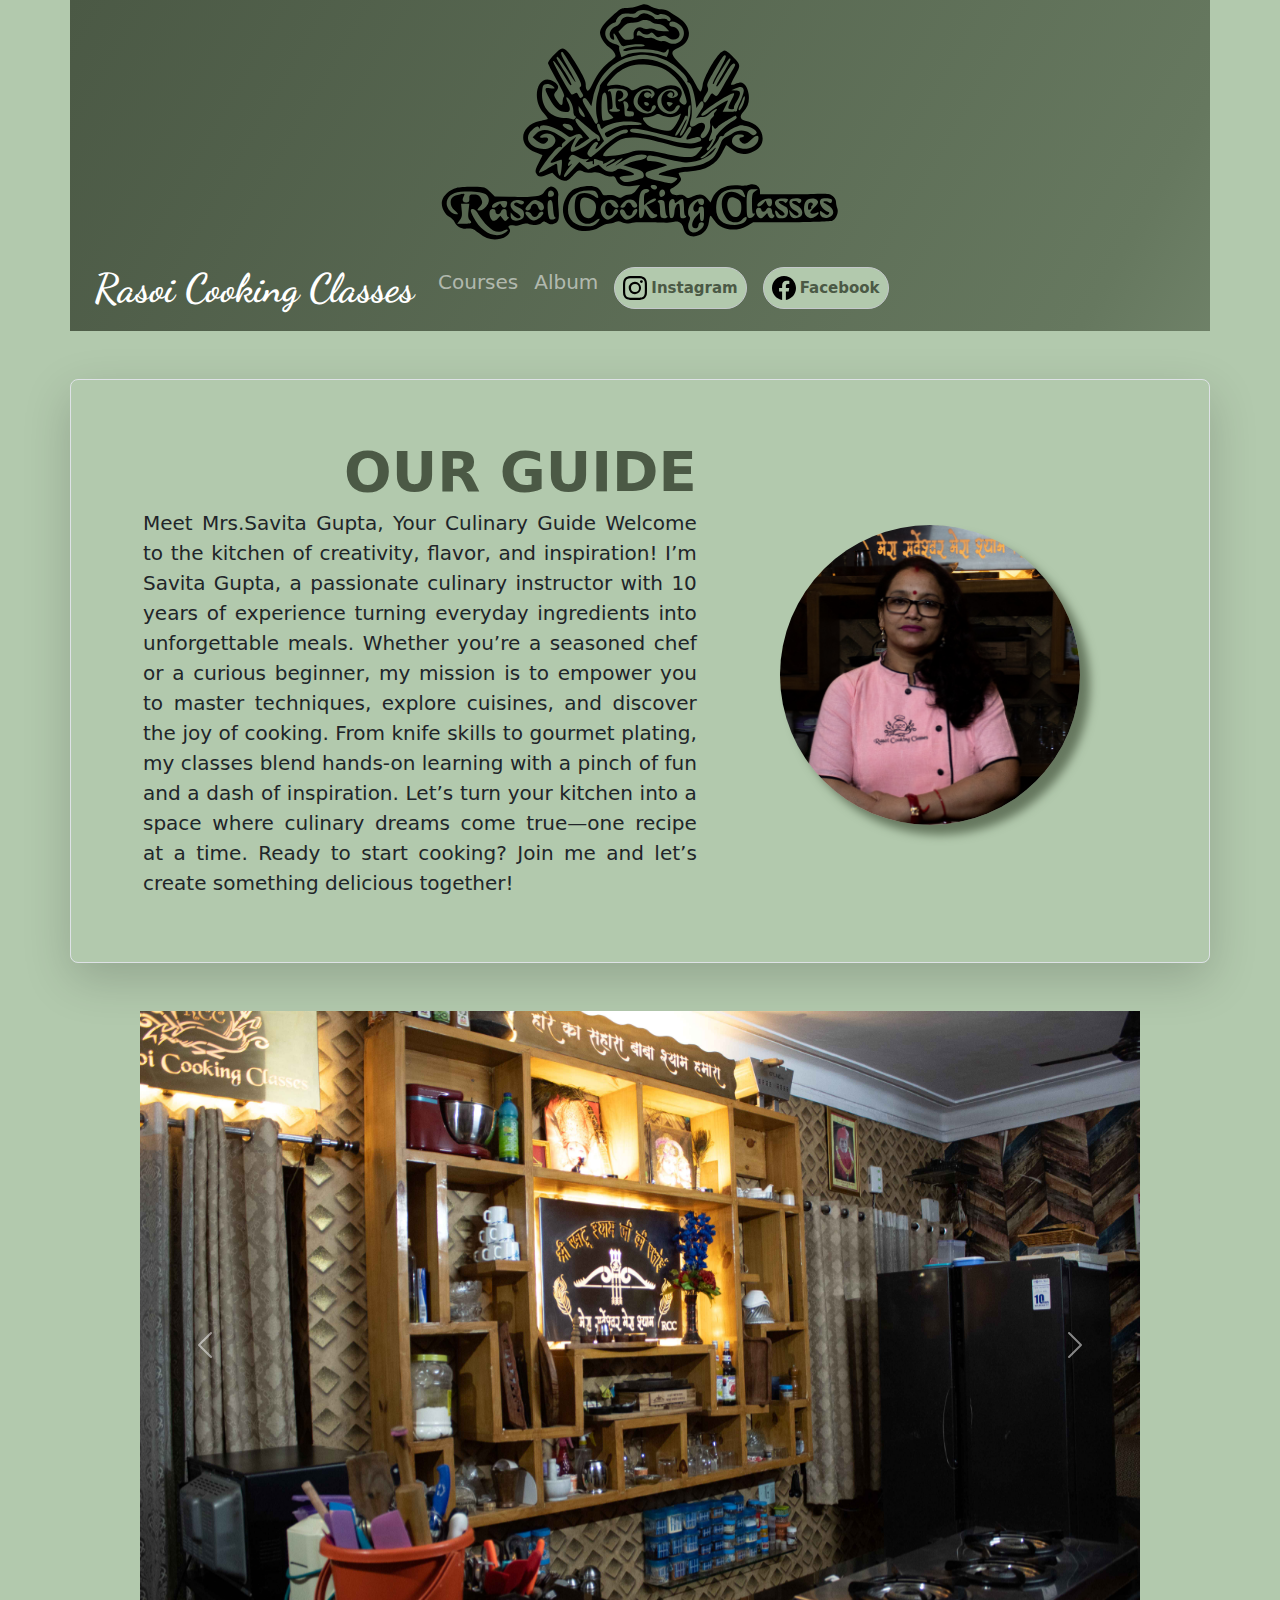
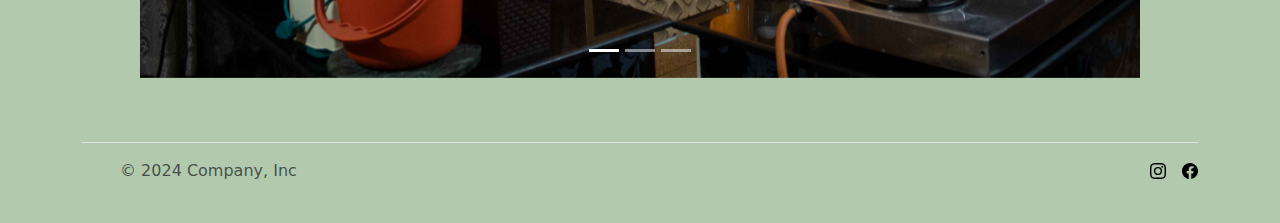
<file: index.html>
<!DOCTYPE html>
<html lang="en">
    <head>
        <meta charset="UTF-8">
        <title>RCC</title>
        <link href="https://cdn.jsdelivr.net/npm/bootstrap@5.3.3/dist/css/bootstrap.min.css" rel="stylesheet" integrity="sha384-QWTKZyjpPEjISv5WaRU9OFeRpok6YctnYmDr5pNlyT2bRjXh0JMhjY6hW+ALEwIH" crossorigin="anonymous">
        <link rel="preconnect" href="https://fonts.googleapis.com">
        <link rel="preconnect" href="https://fonts.gstatic.com" crossorigin>
        <link href="https://fonts.googleapis.com/css2?family=Dancing+Script&family=Merriweather:ital,wght@0,300;0,400;0,700;0,900;1,300;1,400;1,700;1,900&family=Pacifico&display=swap" rel="stylesheet">
        <link rel="stylesheet" href="./style.css">
    </head>
    <body>
        <div class="section1 container gradient-background">
            <div>
                <img class="logo" src="./rccsvg.svg"></img>
            </div>
            <nav class="navbar navbar-expand-lg navbar-dark" aria-label="Third navbar example">
                <div class="container-fluid">
                  <a class="navbar-brand brand" href="./index.html">Rasoi Cooking Classes</a>
                  <button class="navbar-toggler" type="button" data-bs-toggle="collapse" data-bs-target="#navbarsExample03" aria-controls="navbarsExample03" aria-expanded="false" aria-label="Toggle navigation">
                    <span class="navbar-toggler-icon"></span>
                  </button>
            
                  <div class="collapse navbar-collapse" id="navbarsExample03">
                    <ul class="navbar-nav me-auto mb-2 mb-sm-0">
                      <li class="nav-item">
                        <a class="nav-link" href="https://harshg17.github.io/html-rcc/">Courses</a>
                      </li>
                      <li class="nav-item">
                        <a class="nav-link" href="#">Album</a>
                      </li>
                      <li class="nav-item">
                        <a class="nav-link" target="_blank" href="https://www.instagram.com/rcc_bhopal/"><span class="badge d-flex align-items-center p-2 pe-2 border border-secondary-subtle rounded-pill social">
                          <img class="me-1" width="24" height="24" src="./instagram.svg" alt="">Instagram
                        </span></a>
                      </li>
                      <li class="nav-item">
                        <a class="nav-link" target="_blank" href="https://www.facebook.com/rcc31bpl"><span class="badge d-flex align-items-center p-2 pe-2 border border-secondary-subtle rounded-pill social">
                          <img class="me-1" width="24" height="24" src="./facebook.svg" alt="">Facebook
                        </span></a>
                      </li>
                    </ul>
                  </div>
                </div>
              </nav>
        </div>

        <div class="section2">
            <div class="container my-5">
                <div class="row p-4 pb-0 pe-lg-0 pt-lg-5 align-items-center rounded-3 border shadow-lg">
                  <div class="col-lg-7 p-3 p-lg-5 pt-lg-3">
                    <h1 class="display-4 fw-bold lh-1">OUR GUIDE</h1>
                    <p class="lead">Meet Mrs.Savita Gupta,
                      Your Culinary Guide
                      Welcome to the kitchen of creativity, flavor, and inspiration! I’m Savita Gupta, a passionate culinary instructor with 10 years of experience turning everyday ingredients into unforgettable meals. Whether you’re a seasoned chef or a curious beginner, my mission is to empower you to master techniques, explore cuisines, and discover the joy of cooking.
                      From knife skills to gourmet plating, my classes blend hands-on learning with a pinch of fun and a dash of inspiration. Let’s turn your kitchen into a space where culinary dreams come true—one recipe at a time.
                      Ready to start cooking? Join me and let’s create something delicious together!</p>
                  </div>
                  <div class="col-lg-4 chefimg">
                      <img class="" src="./pics/chef.jpg" alt="" width="300px">
                  </div>
                </div>
              </div>
        </div>

        <div class="section3">
          <div id="carouselExampleIndicators" class="container carousel slide">
            <div class="carousel-indicators">
              <button type="button" data-bs-target="#carouselExampleIndicators" data-bs-slide-to="0" class="active" aria-current="true" aria-label="Slide 1"></button>
              <button type="button" data-bs-target="#carouselExampleIndicators" data-bs-slide-to="1" aria-label="Slide 2"></button>
              <button type="button" data-bs-target="#carouselExampleIndicators" data-bs-slide-to="2" aria-label="Slide 3"></button>
            </div>
            <div class="carousel-inner">
              <div class="carousel-item active">
                <img src="./pics/c1.jpg" class="d-block w-100" alt="...">
              </div>
              <div class="carousel-item">
                <img src="./pics/c2.jpg" class="d-block w-100" alt="...">
              </div>
              <div class="carousel-item">
                <img src="./pics/c3.jpg" class="d-block w-100" alt="...">
              </div>
            </div>
            <button class="carousel-control-prev" type="button" data-bs-target="#carouselExampleIndicators" data-bs-slide="prev">
              <span class="carousel-control-prev-icon" aria-hidden="true"></span>
              <span class="visually-hidden">Previous</span>
            </button>
            <button class="carousel-control-next" type="button" data-bs-target="#carouselExampleIndicators" data-bs-slide="next">
              <span class="carousel-control-next-icon" aria-hidden="true"></span>
              <span class="visually-hidden">Next</span>
            </button>
          </div>
        </div>
        
        <div class="section4">
          <div class="container">
            <footer class="d-flex flex-wrap justify-content-between align-items-center py-3 my-4 border-top">
              <div class="col-md-4 d-flex align-items-center">
                <a href="/" class="mb-3 me-2 mb-md-0 text-body-secondary text-decoration-none lh-1">
                  <svg class="bi" width="30" height="24"><use xlink:href="#bootstrap"></use></svg>
                </a>
                <span class="mb-3 mb-md-0 text-body-secondary">© 2024 Company, Inc</span>
              </div>
          
              <ul class="nav col-md-4 justify-content-end list-unstyled d-flex">
                <li class="ms-3"><a class="text-body-secondary" target="_blank" href="https://www.instagram.com/rcc_bhopal/"><img src="./instagram.svg"></a></li>
                <li class="ms-3"><a class="text-body-secondary" target="_blank" href="https://www.facebook.com/rcc31bpl"><img src="./facebook.svg"></a></li>
              </ul>
            </footer>
          </div>
        </div>
        
        <script src="https://cdn.jsdelivr.net/npm/bootstrap@5.3.3/dist/js/bootstrap.bundle.min.js" integrity="sha384-YvpcrYf0tY3lHB60NNkmXc5s9fDVZLESaAA55NDzOxhy9GkcIdslK1eN7N6jIeHz" crossorigin="anonymous"></script>
    </body>
</html>
</file>
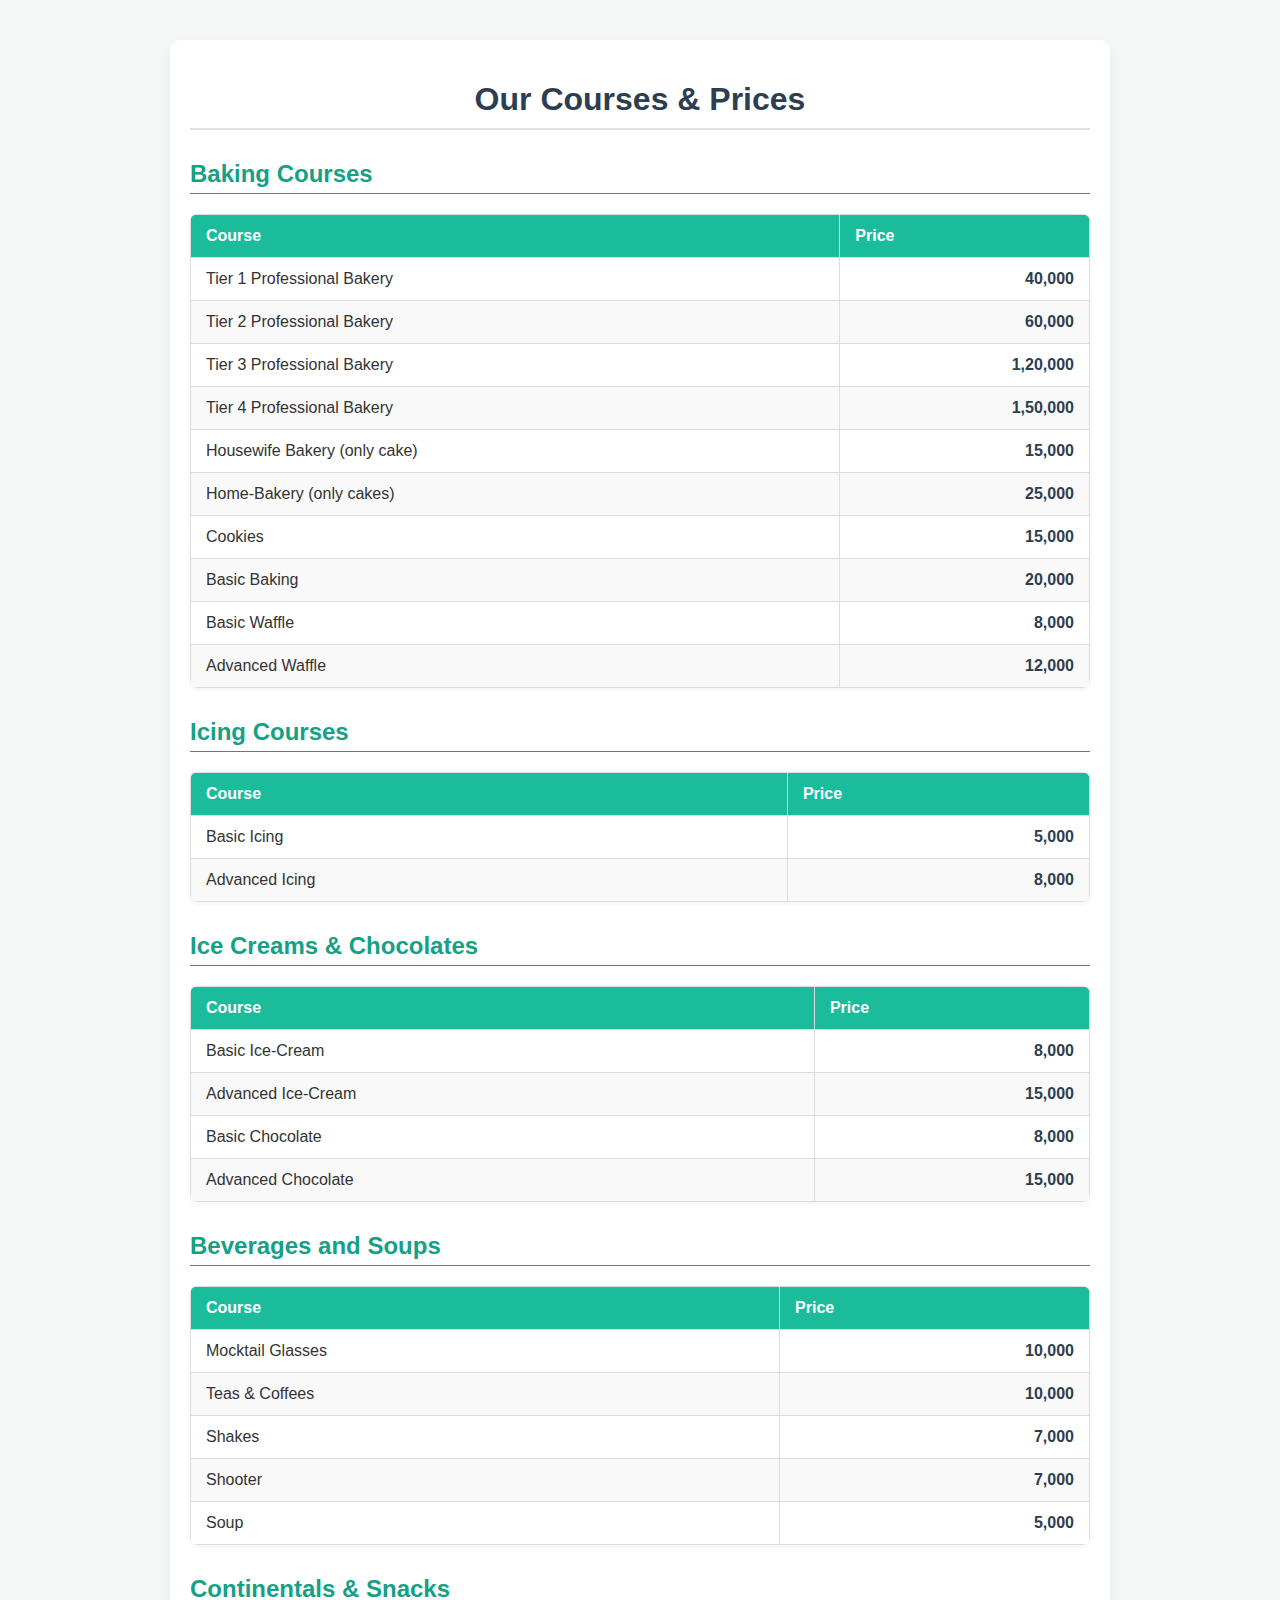
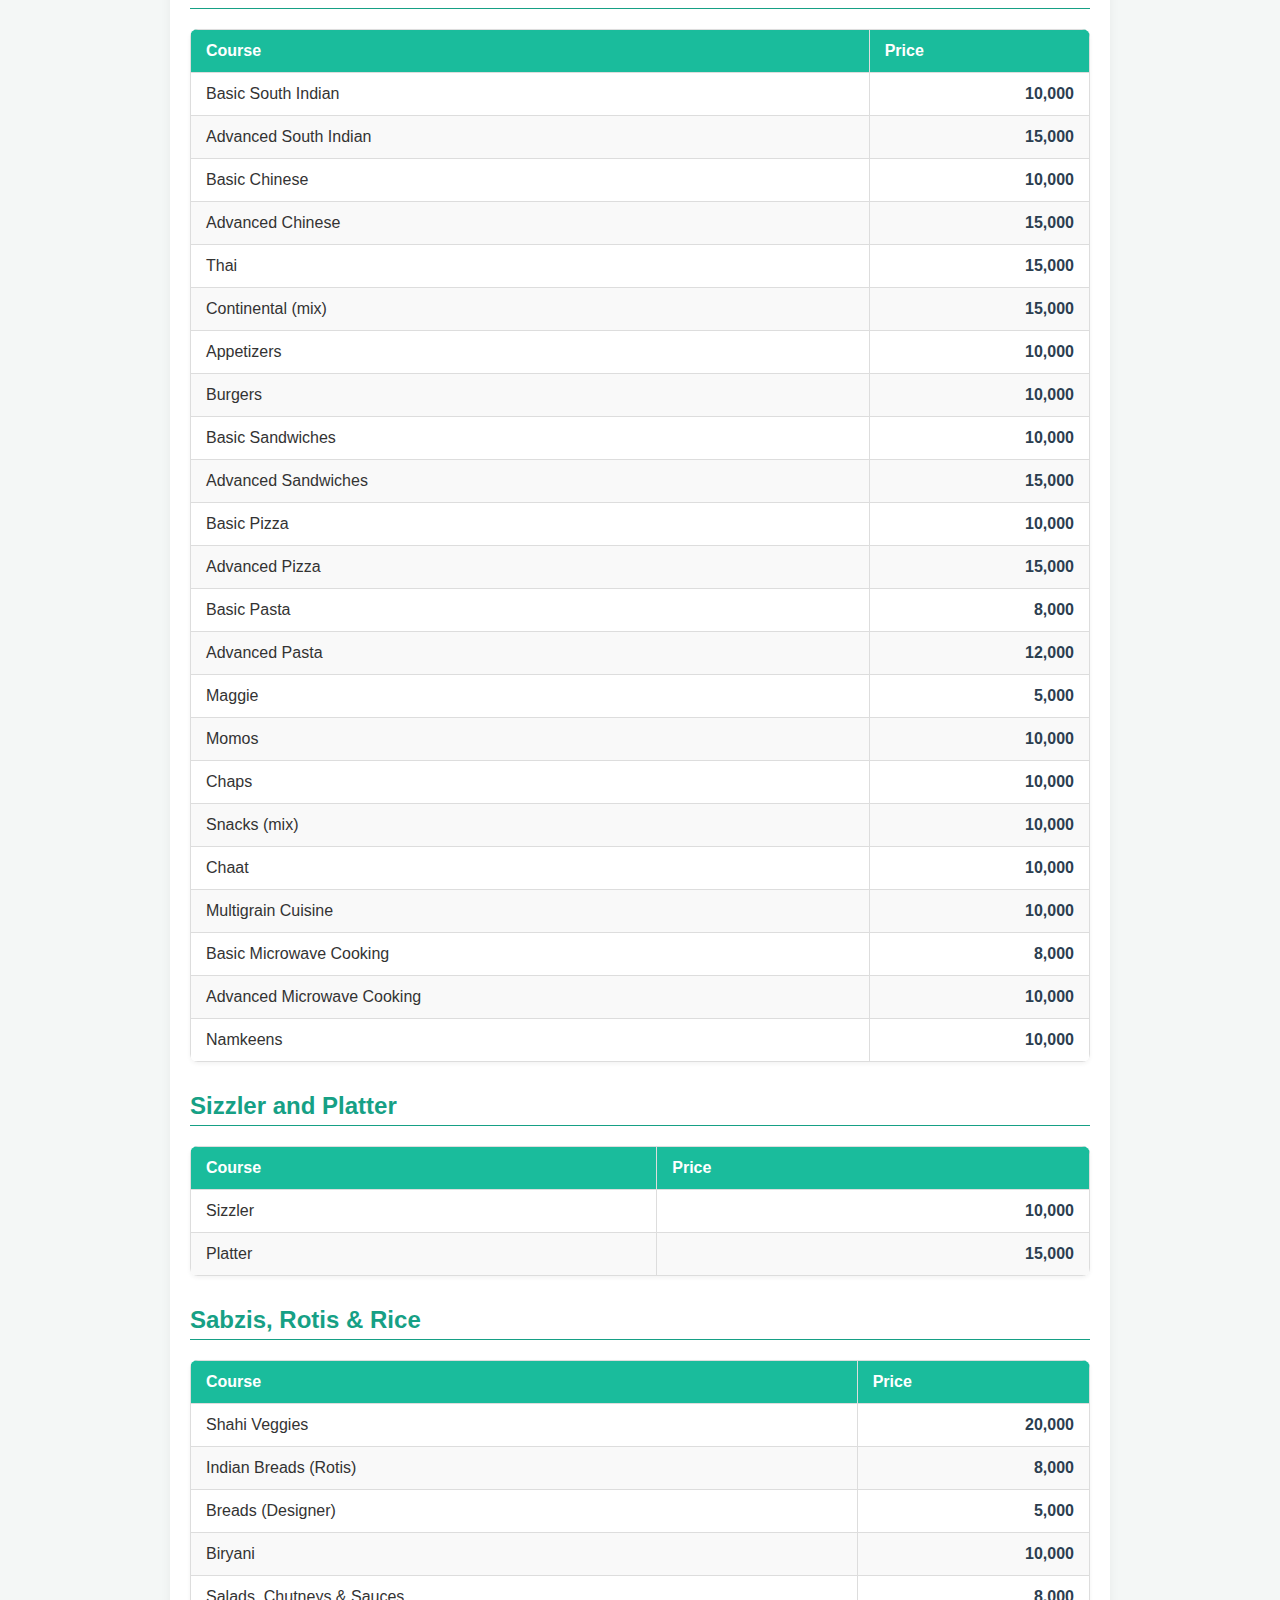
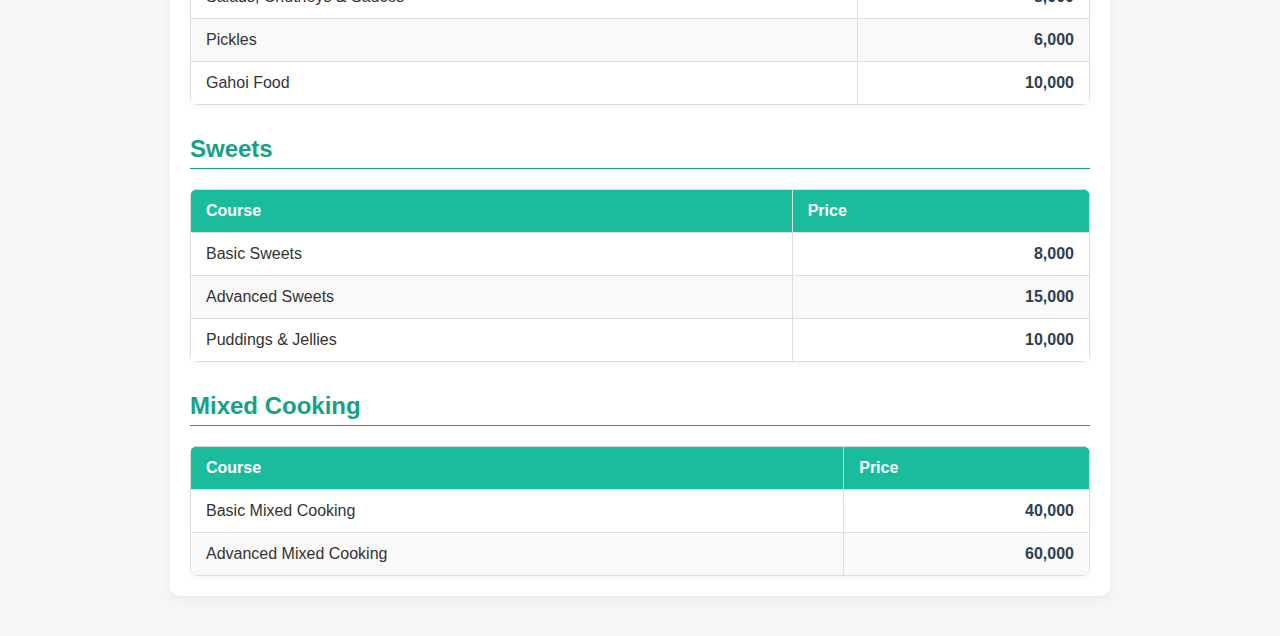
<file: rateList.html>
<!DOCTYPE html>
<html lang="en">
<head>
    <meta charset="UTF-8">
    <meta name="viewport" content="width=device-width, initial-scale=1.0">
    <title>Our Courses</title>
    <style>
        body {
            font-family: -apple-system, BlinkMacSystemFont, "Segoe UI", Roboto, Helvetica, Arial, sans-serif;
            background-color: #f4f7f6;
            color: #333;
            margin: 0;
            padding: 20px;
        }
        .container {
            max-width: 900px;
            margin: 20px auto;
            padding: 20px;
            background-color: #ffffff;
            border-radius: 10px;
            box-shadow: 0 4px 12px rgba(0,0,0,0.05);
        }
        h1 {
            text-align: center;
            color: #2c3e50;
            border-bottom: 2px solid #e0e0e0;
            padding-bottom: 10px;
        }
        h2 {
            color: #16a085;
            border-bottom: 1px solid #16a085;
            padding-bottom: 5px;
            margin-top: 30px;
        }
        table {
            width: 100%;
            border-collapse: collapse;
            margin-top: 15px;
            box-shadow: 0 2px 4px rgba(0,0,0,0.05);
            overflow: hidden;
            border-radius: 8px;
        }
        th, td {
            border: 1px solid #ddd;
            padding: 12px 15px;
            text-align: left;
        }
        th {
            background-color: #1abc9c;
            color: white;
            font-weight: bold;
        }
        tr:nth-child(even) {
            background-color: #f9f9f9;
        }
        tr:hover {
            background-color: #f1f1f1;
        }
        td:last-child {
            font-weight: bold;
            color: #2c3e50;
            text-align: right;
        }
    </style>
</head>
<body>

    <div class="container">
        <h1>Our Courses & Prices</h1>

        <h2>Baking Courses</h2>
        <table>
            <thead>
                <tr>
                    <th>Course</th>
                    <th>Price</th>
                </tr>
            </thead>
            <tbody>
                <tr>
                    <td>Tier 1 Professional Bakery</td>
                    <td>40,000</td>
                </tr>
                <tr>
                    <td>Tier 2 Professional Bakery</td>
                    <td>60,000</td>
                </tr>
                <tr>
                    <td>Tier 3 Professional Bakery</td>
                    <td>1,20,000</td>
                </tr>
                <tr>
                    <td>Tier 4 Professional Bakery</td>
                    <td>1,50,000</td>
                </tr>
                <tr>
                    <td>Housewife Bakery (only cake)</td>
                    <td>15,000</td>
                </tr>
                <tr>
                    <td>Home-Bakery (only cakes)</td>
                    <td>25,000</td>
                </tr>
                <tr>
                    <td>Cookies</td>
                    <td>15,000</td>
                </tr>
                <tr>
                    <td>Basic Baking</td>
                    <td>20,000</td>
                </tr>
                <tr>
                    <td>Basic Waffle</td>
                    <td>8,000</td>
                </tr>
                <tr>
                    <td>Advanced Waffle</td>
                    <td>12,000</td>
                </tr>
            </tbody>
        </table>

        <h2>Icing Courses</h2>
        <table>
            <thead>
                <tr>
                    <th>Course</th>
                    <th>Price</th>
                </tr>
            </thead>
            <tbody>
                <tr>
                    <td>Basic Icing</td>
                    <td>5,000</td>
                </tr>
                <tr>
                    <td>Advanced Icing</td>
                    <td>8,000</td>
                </tr>
            </tbody>
        </table>

        <h2>Ice Creams & Chocolates</h2>
        <table>
            <thead>
                <tr>
                    <th>Course</th>
                    <th>Price</th>
                </tr>
            </thead>
            <tbody>
                <tr>
                    <td>Basic Ice-Cream</td>
                    <td>8,000</td>
                </tr>
                <tr>
                    <td>Advanced Ice-Cream</td>
                    <td>15,000</td>
                </tr>
                <tr>
                    <td>Basic Chocolate</td>
                    <td>8,000</td>
                </tr>
                <tr>
                    <td>Advanced Chocolate</td>
                    <td>15,000</td>
                </tr>
            </tbody>
        </table>

        <h2>Beverages and Soups</h2>
        <table>
            <thead>
                <tr>
                    <th>Course</th>
                    <th>Price</th>
                </tr>
            </thead>
            <tbody>
                <tr>
                    <td>Mocktail Glasses</td>
                    <td>10,000</td>
                </tr>
                <tr>
                    <td>Teas & Coffees</td>
                    <td>10,000</td>
                </tr>
                <tr>
                    <td>Shakes</td>
                    <td>7,000</td>
                </tr>
                <tr>
                    <td>Shooter</td>
                    <td>7,000</td>
                </tr>
                <tr>
                    <td>Soup</td>
                    <td>5,000</td>
                </tr>
            </tbody>
        </table>

        <h2>Continentals & Snacks</h2>
        <table>
            <thead>
                <tr>
                    <th>Course</th>
                    <th>Price</th>
                </tr>
            </thead>
            <tbody>
                <tr>
                    <td>Basic South Indian</td>
                    <td>10,000</td>
                </tr>
                <tr>
                    <td>Advanced South Indian</td>
                    <td>15,000</td>
                </tr>
                <tr>
                    <td>Basic Chinese</td>
                    <td>10,000</td>
                </tr>
                <tr>
                    <td>Advanced Chinese</td>
                    <td>15,000</td>
                </tr>
                <tr>
                    <td>Thai</td>
                    <td>15,000</td>
                </tr>
                <tr>
                    <td>Continental (mix)</td>
                    <td>15,000</td>
                </tr>
                <tr>
                    <td>Appetizers</td>
                    <td>10,000</td>
                </tr>
                <tr>
                    <td>Burgers</td>
                    <td>10,000</td>
                </tr>
                <tr>
                    <td>Basic Sandwiches</td>
                    <td>10,000</td>
                </tr>
                <tr>
                    <td>Advanced Sandwiches</td>
                    <td>15,000</td>
                </tr>
                <tr>
                    <td>Basic Pizza</td>
                    <td>10,000</td>
                </tr>
                <tr>
                    <td>Advanced Pizza</td>
                    <td>15,000</td>
                </tr>
                <tr>
                    <td>Basic Pasta</td>
                    <td>8,000</td>
                </tr>
                <tr>
                    <td>Advanced Pasta</td>
                    <td>12,000</td>
                </tr>
                <tr>
                    <td>Maggie</td>
                    <td>5,000</td>
                </tr>
                <tr>
                    <td>Momos</td>
                    <td>10,000</td>
                </tr>
                <tr>
                    <td>Chaps</td>
                    <td>10,000</td>
                </tr>
                <tr>
                    <td>Snacks (mix)</td>
                    <td>10,000</td>
                </tr>
                <tr>
                    <td>Chaat</td>
                    <td>10,000</td>
                </tr>
                <tr>
                    <td>Multigrain Cuisine</td>
                    <td>10,000</td>
                </tr>
                <tr>
                    <td>Basic Microwave Cooking</td>
                    <td>8,000</td>
                </tr>
                <tr>
                    <td>Advanced Microwave Cooking</td>
                    <td>10,000</td>
                </tr>
                <tr>
                    <td>Namkeens</td>
                    <td>10,000</td>
                </tr>
            </tbody>
        </table>

        <h2>Sizzler and Platter</h2>
        <table>
            <thead>
                <tr>
                    <th>Course</th>
                    <th>Price</th>
                </tr>
            </thead>
            <tbody>
                <tr>
                    <td>Sizzler</td>
                    <td>10,000</td>
                </tr>
                <tr>
                    <td>Platter</td>
                    <td>15,000</td>
                </tr>
            </tbody>
        </table>

        <h2>Sabzis, Rotis & Rice</h2>
        <table>
            <thead>
                <tr>
                    <th>Course</th>
                    <th>Price</th>
                </tr>
            </thead>
            <tbody>
                <tr>
                    <td>Shahi Veggies</td>
                    <td>20,000</td>
                </tr>
                <tr>
                    <td>Indian Breads (Rotis)</td>
                    <td>8,000</td>
                </tr>
                <tr>
                    <td>Breads (Designer)</td>
                    <td>5,000</td>
                </tr>
                <tr>
                    <td>Biryani</td>
                    <td>10,000</td>
                </tr>
                <tr>
                    <td>Salads, Chutneys & Sauces</td>
                    <td>8,000</td>
                </tr>
                <tr>
                    <td>Pickles</td>
                    <td>6,000</td>
                </tr>
                <tr>
                    <td>Gahoi Food</td>
                    <td>10,000</td>
                </tr>
            </tbody>
        </table>

        <h2>Sweets</h2>
        <table>
            <thead>
                <tr>
                    <th>Course</th>
                    <th>Price</th>
                </tr>
            </thead>
            <tbody>
                <tr>
                    <td>Basic Sweets</td>
                    <td>8,000</td>
                </tr>
                <tr>
                    <td>Advanced Sweets</td>
                    <td>15,000</td>
                </tr>
                <tr>
                    <td>Puddings & Jellies</td>
                    <td>10,000</td>
                </tr>
            </tbody>
        </table>

        <h2>Mixed Cooking</h2>
        <table>
            <thead>
                <tr>
                    <th>Course</th>
                    <th>Price</th>
                </tr>
            </thead>
            <tbody>
                <tr>
                    <td>Basic Mixed Cooking</td>
                    <td>40,000</td>
                </tr>
                <tr>
                    <td>Advanced Mixed Cooking</td>
                    <td>60,000</td>
                </tr>
            </tbody>
        </table>

    </div>

</body>

</html>
</file>
<file: style.css>
body{
    text-align: center;
    background-color: #B2C9AD;
} 

.gradient-background {
    background: linear-gradient(300deg, #B2C9AD, #66785F, #4B5945);
    background-size: 180% 180%;
    animation: gradient-animation 8s ease infinite;
  }
  
  @keyframes gradient-animation {
    0% {
      background-position: 0% 50%;
    }
    50% {
      background-position: 100% 50%;
    }
    100% {
      background-position: 0% 50%;
    }
  }

.section1 .logo{
    color: aliceblue;
}


.brand{
    font-family: "Dancing Script", serif;
    font-weight: bold;
    font-size: 40px;
}

.collapse li{
    font-size: 20px;
}
.section2 h1{
    color: #4B5945;
}
.section2 img{
    border-radius: 50%;
    box-shadow: 10px 10px 10px #66785F;
}

.chefimg{
    padding-bottom: 40px;
}

.section2 h1{
    text-align: right;
}

.section2 p{
    text-align:justify;
}
#meet{
    text-align: right;
}
.socialbar{
    display: flex;
    margin-right: 0px;
}

.social{
    background-color: #B2C9AD;
}

.social {
    color: #4B5945;
}

.carousel{
    width: 80%;
}

.section3{
    padding-bottom: 40px;
}

.section4 a{
    color: aliceblue;
}
</file>
